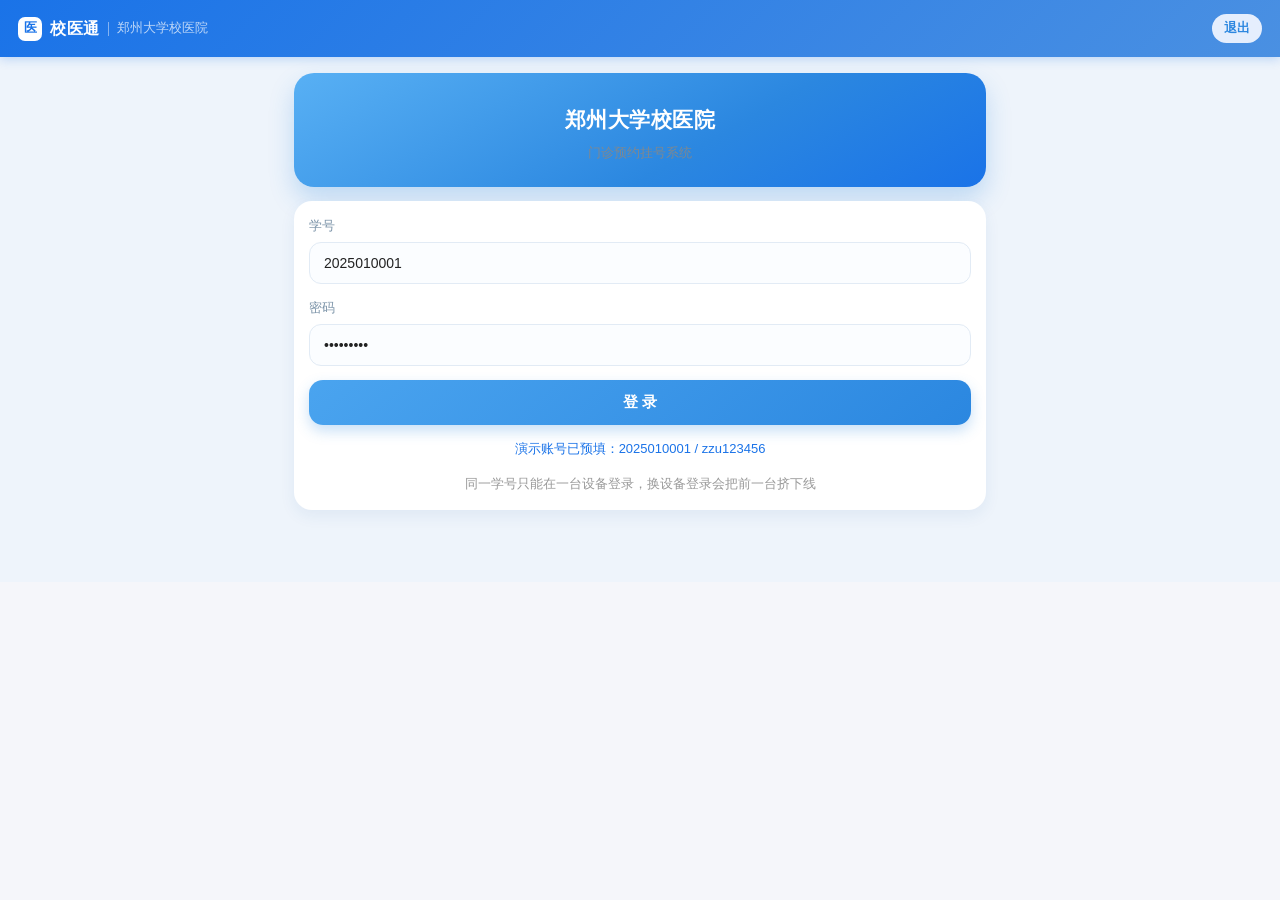
<file: web/index.html>
<!DOCTYPE html>
<html lang="zh-CN">
<head>
<meta charset="utf-8" />
<meta name="viewport" content="width=device-width, initial-scale=1, maximum-scale=1, user-scalable=no" />
<meta name="theme-color" content="#1a73e8" />
<title>校医通 · 郑州大学校医院门诊预约</title>
<link rel="stylesheet" href="style.css?v=35" />
</head>
<body>
<header class="topbar">
  <div class="brand">
    <span class="brand-logo">医</span>
    <span class="brand-name">校医通</span>
    <span class="brand-sep"></span>
    <span class="brand-sub">郑州大学校医院</span>
  </div>
  <div class="userbox" id="userbox" hidden>
    <span id="userName"></span>
    <button class="linkbtn" data-action="logout">退出</button>
  </div>
</header>

<main id="app"><div class="loading">加载中…</div></main>

<div class="toast" id="toast" hidden></div>

<script src="app.js?v=35"></script>
</body>
</html>
</file>
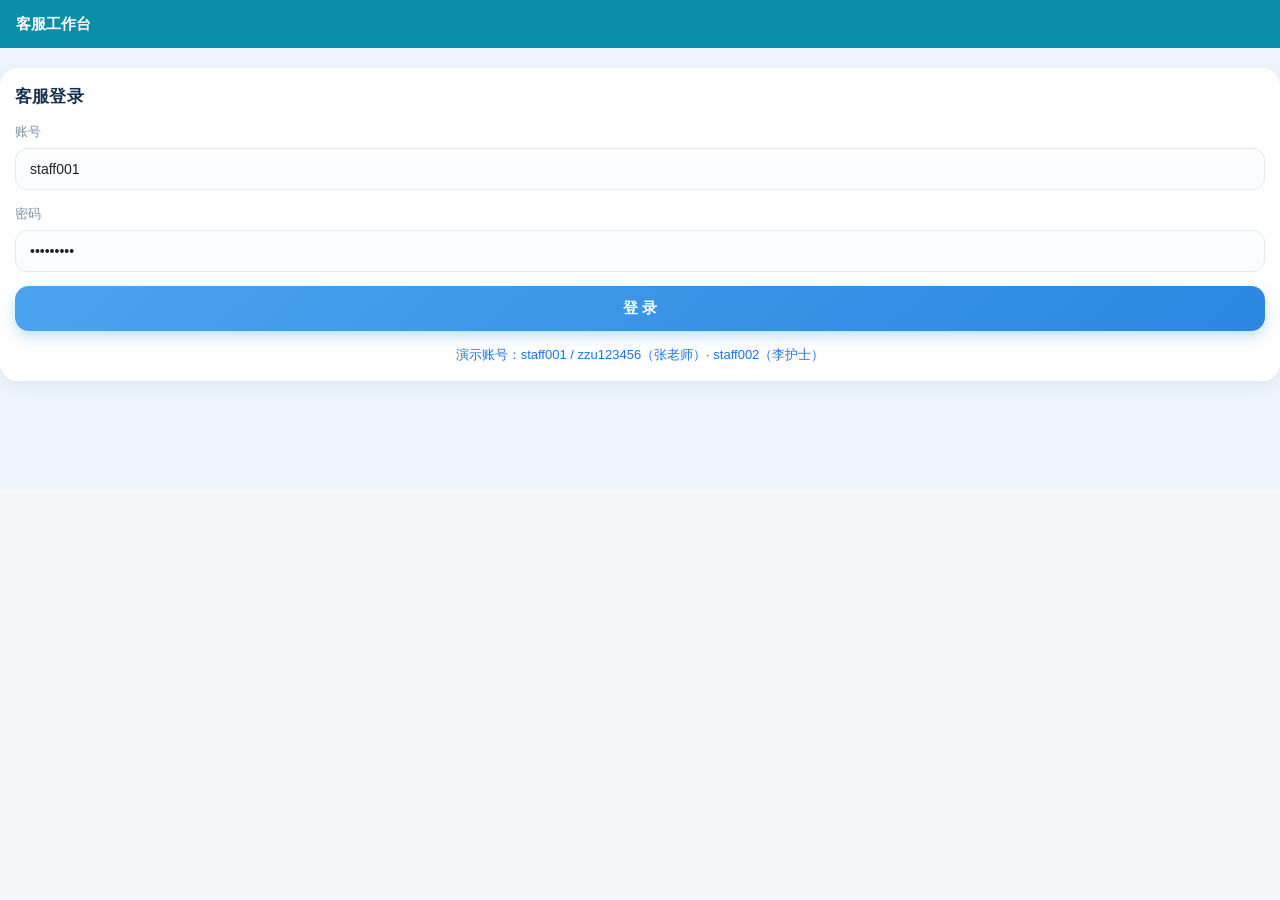
<file: web/staff.html>
<!DOCTYPE html>
<html lang="zh-CN">
<head>
  <meta charset="utf-8" />
  <meta name="viewport" content="width=device-width, initial-scale=1.0, maximum-scale=1.0, user-scalable=no" />
  <title>客服工作台 · 郑州大学校医院</title>
  <link rel="stylesheet" href="style.css?v=14" />
  <style>
    .staff-bar { background: #0b8ea8; color: #fff; padding: 12px 16px; display: flex; justify-content: space-between; align-items: center; }
    .staff-bar b { font-size: 15px; }
    .staff-bar button { background: rgba(255,255,255,.22); color: #fff; border: 0; padding: 5px 12px; border-radius: 10px; font-size: 12px; }
    .thread-item { background: #fff; border-radius: 12px; padding: 12px; margin-bottom: 8px; box-shadow: 0 2px 8px rgba(0,0,0,.05); }
    .thread-item .row { display: flex; justify-content: space-between; align-items: center; }
    .unread { background: #d93025; color: #fff; border-radius: 10px; font-size: 11px; padding: 1px 7px; }
    .msg { margin-bottom: 10px; }
    .msg .who { font-size: 11px; color: #999; margin-bottom: 3px; }
    .msg .body { background: #f5f7fa; border-radius: 10px; padding: 9px 12px; font-size: 14px; line-height: 1.6; white-space: pre-wrap; }
    .msg.me .body { background: #e7f2ff; }
    .msg.staff .body { background: #e6f7ee; }
    .badge { font-size: 10px; padding: 1px 6px; border-radius: 8px; margin-left: 6px; }
    .badge.ai { background: #eef3fd; color: #1a73e8; }
    .badge.staff { background: #e6f7ee; color: #12a05c; }
    .badge.user { background: #fff1e6; color: #e8710a; }
  </style>
</head>
<body>
  <div class="staff-bar">
    <b>客服工作台</b>
    <span id="staffWho" style="display:none;"></span>
    <button id="logoutBtn" style="display:none;">退出</button>
  </div>
  <div id="app" class="wrap"></div>
  <div id="toast" class="toast" hidden></div>
  <script src="staff.js?v=14"></script>
</body>
</html>
</file>
<file: web/style.css>
:root {
  --blue: #1a73e8;
  --blue-dark: #1557b0;
  --bg: #f5f6fa;
  --card: #ffffff;
  --text: #222;
  --muted: #888;
  --danger: #d93025;
  --green: #12a05c;
  --orange: #e8710a;
  --purple: #8e44ad;
  --radius: 14px;
}

* { box-sizing: border-box; -webkit-tap-highlight-color: transparent; }

html, body {
  margin: 0;
  padding: 0;
  background: var(--bg);
  color: var(--text);
  font-family: -apple-system, BlinkMacSystemFont, "PingFang SC", "Microsoft YaHei", "Helvetica Neue", Arial, sans-serif;
  font-size: 15px;
  line-height: 1.6;
}

.topbar {
  overflow: hidden;
  position: sticky;
  top: 0;
  z-index: 20;
  display: flex;
  align-items: center;
  justify-content: space-between;
  gap: 12px;
  padding: 14px 18px;
  background: linear-gradient(135deg, var(--blue), #4a90e2);
  color: #fff;
  box-shadow: 0 2px 10px rgba(26, 115, 232, 0.25);
}

.brand {
  display: flex;
  align-items: center;
  gap: 8px;
  min-width: 0;
  flex: 1 1 auto;
  overflow: hidden;
}
.userbox {
  flex: 0 0 auto;
  display: flex;
  align-items: center;
  gap: 8px;
  min-width: 0;
  white-space: nowrap;
}
.brand-logo {
  flex: 0 0 auto;
  width: 24px;
  height: 24px;
  border-radius: 7px;
  background: #fff;
  color: #1a73e8;
  font-size: 13px;
  font-weight: 700;
  display: flex;
  align-items: center;
  justify-content: center;
}
.brand-name {
  font-size: 16px;
  font-weight: 700;
  letter-spacing: 0.5px;
}
.brand-sep {
  width: 1px;
  height: 14px;
  background: rgba(255, 255, 255, 0.45);
}
.brand-sub {
  font-size: 13px;
  opacity: 0.7;
  white-space: nowrap;
  overflow: hidden;
  text-overflow: ellipsis;
}
.pill {
  background: rgba(255, 255, 255, 0.18);
  border: 0;
  color: #fff;
  border-radius: 14px;
  padding: 6px 12px;
  font-size: 13px;
  white-space: nowrap;
}

.userbox { display: flex; align-items: center; gap: 10px; font-size: 13px; opacity: 0.95; }

.linkbtn {
  background: rgba(255, 255, 255, 0.18);
  border: none;
  color: #fff;
  font-size: 13px;
  padding: 5px 12px;
  border-radius: 999px;
  cursor: pointer;
}
.linkbtn:active { background: rgba(255, 255, 255, 0.32); }

main { max-width: 720px; margin: 0 auto; padding: 16px 14px 60px; }

.loading, .empty { text-align: center; color: var(--muted); padding: 48px 0; font-size: 14px; }

.card {
  background: var(--card);
  border-radius: var(--radius);
  padding: 16px;
  margin-bottom: 12px;
  box-shadow: 0 2px 10px rgba(0, 0, 0, 0.04);
}

.card.tap { cursor: pointer; transition: transform 0.08s ease, box-shadow 0.15s ease; }
.card.tap:active { transform: scale(0.99); box-shadow: 0 1px 4px rgba(0, 0, 0, 0.06); }

.row { display: flex; align-items: center; justify-content: space-between; gap: 10px; }
.row.tight { gap: 6px; }

.title { font-size: 16px; font-weight: 600; }
.sub { color: var(--muted); font-size: 13px; margin-top: 4px; }

.avatar {
  width: 44px; height: 44px; flex: 0 0 44px;
  border-radius: 12px;
  display: flex; align-items: center; justify-content: center;
  color: #fff; font-size: 18px; font-weight: 600;
}

.dept { display: flex; align-items: center; gap: 14px; }
.dept-body { flex: 1; min-width: 0; }

.arrow { color: #c8ccd4; font-size: 20px; line-height: 1; }

.tag {
  display: inline-block;
  background: #e8f0fe; color: var(--blue);
  font-size: 12px; padding: 2px 9px; border-radius: 8px;
  white-space: nowrap;
}
.tag.gray { background: #eef0f3; color: #999; }
.tag.red { background: #fdecea; color: var(--danger); }
.tag.green { background: #e6f6ee; color: var(--green); }

.notice {
  background: #fff8e6; color: #8a6d1f;
  border-radius: var(--radius);
  padding: 12px 14px; margin-bottom: 12px;
  font-size: 13px; line-height: 1.7;
}

.field { margin-bottom: 14px; }
.field label { display: block; font-size: 13px; color: #666; margin-bottom: 6px; }

input[type="text"], input[type="password"], input[type="number"], textarea {
  width: 100%;
  border: 1px solid #e6e8ec;
  background: #f7f8fa;
  border-radius: 10px;
  padding: 12px 14px;
  font-size: 15px;
  color: var(--text);
  outline: none;
  transition: border-color 0.15s ease, background 0.15s ease;
  font-family: inherit;
}
input:focus, textarea:focus { border-color: var(--blue); background: #fff; }
textarea { min-height: 110px; resize: vertical; line-height: 1.7; }

.btn {
  display: block;
  width: 100%;
  border: none;
  border-radius: 10px;
  background: var(--blue);
  color: #fff;
  font-size: 16px;
  padding: 13px;
  margin-top: 8px;
  cursor: pointer;
  transition: background 0.15s ease;
}
.btn:active { background: var(--blue-dark); }
.btn.ghost { background: #fff; color: var(--blue); border: 1px solid #c9dcf7; }
.btn.disabled, .btn[disabled] { background: #a9c3e6; cursor: not-allowed; }
.btn.danger { background: #fff; color: var(--danger); border: 1px solid #f3d6d4; }

.err { color: var(--danger); font-size: 13px; margin-top: 10px; }
.hint { color: var(--blue); font-size: 13px; text-align: center; margin-top: 14px; cursor: pointer; }

.hero { text-align: center; padding: 18px 0 10px; }
.hero h1 { font-size: 20px; margin: 6px 0 4px; }
.hero p { color: var(--muted); font-size: 13px; margin: 0; }

.slot { border-top: 1px solid #f0f1f4; padding: 12px 0; cursor: pointer; }
.slot:first-of-type { border-top: none; }
.slot.full { opacity: 0.5; cursor: not-allowed; }

.bar { height: 5px; background: #eef0f3; border-radius: 3px; margin-top: 8px; overflow: hidden; }
.bar > i { display: block; height: 100%; background: var(--blue); border-radius: 3px; }
.bar > i.low { background: var(--orange); }

.date-title { font-size: 14px; font-weight: 600; color: var(--blue); margin-bottom: 4px; }

.detail-list { margin-top: 10px; }
.detail-list .sub { margin-top: 2px; }

.result-dept { font-size: 30px; font-weight: 700; color: var(--blue); margin: 10px 0 2px; }
.advice {
  background: #f7f9fc;
  border-left: 4px solid var(--blue);
  border-radius: 8px;
  padding: 10px 12px; margin-top: 12px;
  font-size: 13px; color: #444;
}

.chips { display: flex; flex-wrap: wrap; gap: 8px; margin-top: 12px; }
.chip {
  background: #eef3fd; color: var(--blue);
  font-size: 13px; padding: 6px 12px; border-radius: 999px;
  cursor: pointer;
}

.disclaimer { color: #9aa0a6; font-size: 12px; line-height: 1.7; margin-top: 16px; padding: 0 4px; }

.footer-actions { margin-top: 18px; }

.toast {
  position: fixed;
  left: 50%; bottom: 40px;
  transform: translateX(-50%);
  background: rgba(0, 0, 0, 0.82);
  color: #fff; font-size: 14px;
  padding: 10px 18px; border-radius: 999px;
  z-index: 50; max-width: 80vw;
  text-align: center;
}

@media (max-width: 380px) {
  body { font-size: 14px; }
  .brand { font-size: 15px; }
  main { padding: 12px 10px 50px; }
}

/* ---------- AI 聊天 ---------- */
.chat {
  background: #fff;
  border-radius: var(--radius);
  padding: 14px;
  min-height: 320px;
  max-height: 62vh;
  overflow-y: auto;
  box-shadow: 0 2px 10px rgba(0, 0, 0, 0.04);
}
.bubble {
  max-width: 82%;
  padding: 10px 14px;
  border-radius: 14px;
  background: #f1f3f6;
  margin-bottom: 10px;
  font-size: 14px;
  line-height: 1.7;
  word-break: break-word;
}
.bubble.me {
  margin-left: auto;
  background: var(--blue);
  color: #fff;
}
.bubble .btn { margin-top: 10px; font-size: 14px; padding: 9px; }
.chat-bar { display: flex; gap: 8px; margin-top: 12px; align-items: center; }
.chat-bar input { flex: 1; }

.chip.on {
  background: var(--blue);
  color: #fff;
}

/* ---------- 评价星星 ---------- */
.stars { display: flex; gap: 6px; }
.star {
  font-size: 26px;
  line-height: 1;
  color: #e0e3e8;
  cursor: pointer;
  transition: transform 0.1s ease;
}
.star.on { color: #f5b301; }
.star:active { transform: scale(1.15); }

/* ---------- 回答来源 ---------- */
.sources {
  margin-top: 8px;
  padding-top: 8px;
  border-top: 1px dashed #e0e3e8;
}
.source {
  font-size: 11px;
  color: #666;
  line-height: 1.7;
  display: flex;
  align-items: center;
  gap: 6px;
}

/* ---------- 首页九宫格 ---------- */
.home-hero {
  background: linear-gradient(135deg, #1a73e8, #0b8ea8);
  color: #fff;
  border-radius: 16px;
  padding: 18px 16px;
  margin-bottom: 12px;
}
.home-title { font-size: 22px; font-weight: 700; letter-spacing: 0.5px; }
.home-sub { font-size: 13px; opacity: 0.9; margin-top: 5px; }
.home-links { display: flex; gap: 10px; margin-top: 12px; flex-wrap: wrap; }
.home-link {
  font-size: 12px;
  background: rgba(255, 255, 255, 0.22);
  padding: 5px 10px;
  border-radius: 12px;
  cursor: pointer;
}
.notice-bar {
  background: #fff8e6;
  color: #8a6d00;
  font-size: 12px;
  padding: 9px 12px;
  border-radius: 10px;
  margin-bottom: 12px;
  line-height: 1.5;
}
.mod-grid {
  display: grid;
  grid-template-columns: repeat(3, 1fr);
  gap: 10px;
}
.tile {
  display: flex;
  align-items: center;
  gap: 10px;
  background: #fff;
  border-radius: 14px;
  padding: 13px 12px;
  text-align: left;
  box-shadow: 0 2px 8px rgba(0, 0, 0, 0.05);
}
.tile-icon {
  flex: 0 0 auto;
  width: 38px;
  height: 38px;
  line-height: 38px;
  border-radius: 11px;
  text-align: center;
  color: #fff;
  font-size: 16px;
  font-weight: 700;
}
.tile-body { min-width: 0; }
.tile-head { display: flex; align-items: center; gap: 6px; }
.tile-badge {
  font-size: 11px;
  color: #f4703a;
  background: #fff1ea;
  border-radius: 6px;
  padding: 1px 5px;
  white-space: nowrap;
}
.tile-title { font-size: 16px; font-weight: 700; color: #1a1f28; }
.tile-desc { font-size: 13px; color: #8a93a3; margin-top: 4px; line-height: 1.5; }
@media (max-width: 360px) {
  .tile-title { font-size: 12px; }
  .tile-desc { font-size: 9px; }
}

/* ---------- 客服消息角色标识 ---------- */
.bubble .who { font-size: 11px; color: #999; margin-bottom: 4px; }
.badge-ai {
  background: #eef3fd; color: #1a73e8; font-size: 10px;
  padding: 1px 6px; border-radius: 8px; margin-left: 4px;
}
.badge-staff {
  background: #e6f7ee; color: #12a05c; font-size: 10px;
  padding: 1px 6px; border-radius: 8px; margin-left: 4px;
}

/* ---------- 院内导航 ---------- */
.navmap { width: 100%; height: auto; display: block; }
.nav-select {
  width: 100%;
  padding: 10px 12px;
  border: 1px solid #dfe3ea;
  border-radius: 10px;
  font-size: 14px;
  background: #fff;
  color: #222;
}
.nav-step {
  display: flex;
  align-items: flex-start;
  font-size: 13px;
  color: #333;
  line-height: 1.6;
  margin-bottom: 8px;
}
.nav-num {
  flex: 0 0 20px;
  height: 20px;
  line-height: 20px;
  text-align: center;
  background: #1a73e8;
  color: #fff;
  border-radius: 50%;
  font-size: 11px;
  margin-right: 8px;
  margin-top: 2px;
}
.nav-legend {
  display: flex;
  flex-wrap: wrap;
  gap: 10px;
  font-size: 11px;
  color: #888;
  margin-top: 8px;
}
.nav-legend i {
  display: inline-block;
  width: 10px;
  height: 10px;
  border-radius: 3px;
  margin-right: 4px;
  vertical-align: middle;
}

/* ---------- 导航楼层页签 ---------- */
.nav-tabs {
  display: flex;
  gap: 8px;
  margin-bottom: 10px;
}
.nav-tab {
  flex: 1;
  text-align: center;
  padding: 8px 0;
  background: #fff;
  border-radius: 10px;
  font-size: 13px;
  color: #666;
  box-shadow: 0 2px 8px rgba(0, 0, 0, 0.05);
}
.nav-tab.on {
  background: #1a73e8;
  color: #fff;
  font-weight: 600;
}

/* ---------- 首屏对话入口（设计稿③） ---------- */
.home-ask {
  display: flex;
  align-items: center;
  gap: 10px;
  background: #fff;
  border-radius: 14px;
  padding: 9px 9px 9px 13px;
  margin-top: 14px;
}
.ask-ico {
  flex: 0 0 auto;
  width: 24px;
  height: 24px;
  border-radius: 7px;
  background: #eaf1fe;
  color: #1a73e8;
  font-size: 12px;
  font-weight: 700;
  display: flex;
  align-items: center;
  justify-content: center;
}
.ask-ph {
  flex: 1;
  min-width: 0;
  color: #8a93a3;
  font-size: 14px;
  white-space: nowrap;
  overflow: hidden;
  text-overflow: ellipsis;
}
.ask-btn {
  flex: 0 0 auto;
  background: #f4703a;
  color: #fff;
  border-radius: 12px;
  padding: 9px 15px;
  font-size: 14px;
  font-weight: 600;
}

/* ---------- 页脚（设计稿⑤） ---------- */
.foot {
  text-align: center;
  color: #9aa3b2;
  font-size: 12px;
  line-height: 1.6;
  margin: 18px 0 8px;
}

@media (max-width: 380px) {
  .brand-sub { display: none; }
  .brand-sep { display: none; }
  .tile-title { font-size: 15px; }
  .tile-desc { font-size: 12px; }
}

/* ================= 首页改版（按设计稿） ================= */
body { background: #eef4fb; }
.wrap { padding-bottom: 96px; }

.home-hero {
  position: relative;
  height: 196px;
  margin: -14px -18px 0;
  border-radius: 0 0 26px 26px;
  overflow: hidden;
  background: linear-gradient(160deg, #cfe6fb 0%, #eaf4fe 55%, #f7fbff 100%);
}
.hero-photo {
  position: absolute; inset: 0;
  background: url('img/hospital.jpg') center 34% / cover no-repeat;
  overflow: hidden;
}
/* 底部白色渐变带，保证标语清晰 */
.hero-photo::before {
  content: "";
  position: absolute; inset: 0;
  background: linear-gradient(180deg,
    rgba(255, 255, 255, 0) 0%,
    rgba(255, 255, 255, 0.10) 44%,
    rgba(255, 255, 255, 0.86) 60%,
    #ffffff 72%,
    #ffffff 100%);
}
/* 实景照不留红十字 */
.hero-photo::after { content: none; }

.slogan {
  position: absolute; left: 18px; bottom: 40px;
  font-size: 23px; font-weight: 800; letter-spacing: 1.5px; color: #12304d;
  text-shadow: 0 2px 8px rgba(255, 255, 255, .95), 0 1px 0 rgba(255, 255, 255, .9);
}
.slogan-bar {
  position: absolute; left: 20px; bottom: 26px;
  width: 180px; height: 8px; border-radius: 6px;
  background: linear-gradient(90deg, #7fd3f7, #b7e6ff 60%, rgba(183,230,255,0));
  transform: skewX(-14deg);
}

.ai-card {
  position: relative;
  margin: -30px -2px 0;
  border-radius: 22px;
  padding: 17px 17px 15px;
  background: linear-gradient(150deg, #58b0f4 0%, #2b87e0 45%, #62baf7 100%);
  box-shadow: 0 14px 28px rgba(43, 135, 224, .28);
  overflow: hidden;
  color: #fff;
}
.ai-glow {
  position: absolute; right: -40px; top: -70px; width: 190px; height: 190px;
  background: radial-gradient(circle, rgba(255,255,255,.5), rgba(255,255,255,0) 65%);
}
.ai-title { position: relative; font-size: 24px; font-weight: 800; letter-spacing: 1px; }
.ai-sub { position: relative; font-size: 13px; color: #e8f5ff; margin-top: 5px; }
.ai-robot { position: absolute; right: 10px; top: 24px; width: 96px; }
.ai-robot svg { width: 100%; height: auto; }
.ai-input {
  position: relative; z-index: 2;
  margin-top: 40px; height: 46px; border-radius: 14px; background: #fff;
  display: flex; align-items: center; padding: 0 6px 0 12px;
  box-shadow: 0 4px 12px rgba(11, 60, 112, .16);
}
.ai-spark { color: #7cc4f5; font-size: 14px; margin-right: 7px; }
.ai-ph { flex: 1; min-width: 0; font-size: 13.5px; color: #9aa8b8; white-space: nowrap; overflow: hidden; text-overflow: ellipsis; }
.ai-go {
  flex: 0 0 auto; width: 34px; height: 34px; border-radius: 50%;
  background: linear-gradient(140deg, #6cc6f8, #2b87e0);
  color: #fff; font-size: 17px; display: flex; align-items: center; justify-content: center;
}

.route-card {
  margin: 12px 0 0; height: 52px; border-radius: 16px; background: #fff;
  box-shadow: 0 4px 12px rgba(30, 90, 150, .08);
  display: flex; align-items: center; padding: 0 14px; gap: 9px;
}
.route-pin {
  width: 30px; height: 30px; border-radius: 10px;
  background: linear-gradient(140deg, #e8f4ff, #cfe8fd);
  display: flex; align-items: center; justify-content: center;
}
.route-name { font-size: 15px; font-weight: 700; color: #16324f; }
.route-div { width: 1px; height: 15px; background: #dce7f2; }
.route-sub { flex: 1; min-width: 0; font-size: 13px; color: #6c8aa6; }
.route-chev { color: #b6c8d8; font-size: 18px; }

.notice-bar {
  margin: 12px 0 0; min-height: 44px; border-radius: 16px; background: #fff;
  box-shadow: 0 4px 12px rgba(30, 90, 150, .06);
  display: flex; align-items: center; padding: 9px 14px; gap: 7px;
  font-size: 12.5px; color: #33506d;
}
.notice-ico { font-size: 14px; }
.notice-text { flex: 1; min-width: 0; line-height: 1.45; font-size: 12px; }
.notice-more { color: #2b87e0; font-weight: 600; font-size: 12px; white-space: nowrap; }

.mod-grid { margin-top: 14px; display: grid; grid-template-columns: repeat(3, 1fr); gap: 10px; }
.tile {
  position: relative;
  display: flex; flex-direction: column; align-items: center;
  background: #fff; border-radius: 18px; padding: 13px 8px 11px;
  box-shadow: 0 6px 16px rgba(30, 90, 150, .07);
  min-height: 138px;
}
.tile-icon {
  width: 50px; height: 50px; border-radius: 50%;
  background: linear-gradient(150deg, #eaf5ff, #d3ebff);
  display: flex; align-items: center; justify-content: center;
  margin-bottom: 8px;
}
.tile-head { display: flex; align-items: center; justify-content: center; gap: 4px; flex-wrap: wrap; }
.tile-title { min-width: 0; font-size: 15.5px; font-weight: 800; color: #16324f; letter-spacing: .2px; }
.tile-badge {
  font-size: 9.5px; font-weight: 700; color: #f4703a;
  background: #fff1ea; border-radius: 6px; padding: 1px 4px;
}
.tile-desc { font-size: 11px; color: #7b93a8; margin-top: 5px; line-height: 1.5; text-align: center; min-width: 0; }
.tile-go { position: absolute; right: 12px; bottom: 8px; color: #c3d3e0; font-size: 13px; }

.ask-bar {
  margin: 16px 0 0; height: 54px; border-radius: 27px; background: #fff;
  box-shadow: 0 8px 20px rgba(30, 90, 150, .12);
  display: flex; align-items: center; padding: 0 8px 0 6px; gap: 10px;
}
.ask-avatar {
  width: 42px; height: 42px; border-radius: 50%;
  background: linear-gradient(150deg, #eaf5ff, #cfe8fd);
  display: flex; align-items: center; justify-content: center;
}
.ask-ph { flex: 1; font-size: 13.5px; color: #8ea3b6; }
.ask-go {
  width: 38px; height: 38px; border-radius: 50%;
  background: linear-gradient(140deg, #6cc6f8, #2b87e0); color: #fff;
  display: flex; align-items: center; justify-content: center; font-size: 17px;
}

/* ================= 底部三 tab ================= */
.tabbar {
  position: fixed; left: 0; right: 0; bottom: 0; z-index: 30; width: 100%;
  display: flex; align-items: center; justify-content: space-around;
  height: 66px; padding-bottom: env(safe-area-inset-bottom);
  background: rgba(255, 255, 255, .97);
  box-shadow: 0 -6px 20px rgba(30, 90, 150, .1);
  border-radius: 20px 20px 0 0;
  max-width: 720px; margin: 0 auto;
}
.tab {
  flex: 1; background: none; border: 0; padding: 6px 0;
  display: flex; flex-direction: column; align-items: center; gap: 3px;
  font-size: 11.5px; color: #9cb3c6;
}
.tab svg { width: 23px; height: 23px; }
.tab.on { color: #1a73e8; font-weight: 700; }

/* ================= 个人中心 ================= */
.me-hero {
  position: relative; margin: -14px -18px 0; height: 156px;
  border-radius: 0 0 26px 26px; overflow: hidden;
  background: linear-gradient(160deg, #d6e9fb, #f0f7fe);
}
.me-photo {
  position: absolute; inset: 0;
  background: url('img/hospital.jpg') center 32% / cover no-repeat;
  overflow: hidden;
}
/* 左侧渐白，保证头像与姓名可读；右侧保留照片 */
.me-photo::before {
  content: "";
  position: absolute; inset: 0;
  background: linear-gradient(100deg,
    rgba(255, 255, 255, 0.96) 0%,
    rgba(255, 255, 255, 0.88) 38%,
    rgba(255, 255, 255, 0.52) 66%,
    rgba(255, 255, 255, 0.18) 100%);
}
.me-photo::after { content: none; }

.me-row { position: relative; display: flex; align-items: center; gap: 12px; padding: 34px 18px 0; }
.me-avatar {
  width: 62px; height: 62px; border-radius: 50%;
  background: linear-gradient(150deg, #cfe8fd, #a9d5f7);
  color: #14568f; font-size: 24px; font-weight: 800;
  display: flex; align-items: center; justify-content: center;
  border: 3px solid #fff; box-shadow: 0 6px 14px rgba(30, 90, 150, .16);
}
.me-name { font-size: 19px; font-weight: 800; color: #16324f; display: flex; align-items: center; gap: 7px; }
.me-tag {
  font-size: 10.5px; font-weight: 700; color: #2b87e0;
  background: #e8f3ff; border-radius: 8px; padding: 2px 7px;
}
.me-sub { font-size: 12.5px; color: #6c8aa6; margin-top: 5px; }
.me-chev { color: #b6c8d8; font-size: 18px; margin-left: auto; }

.me-stats {
  margin-top: 12px; background: #fff; border-radius: 18px; padding: 14px 6px;
  display: grid; grid-template-columns: repeat(4, 1fr);
  box-shadow: 0 6px 16px rgba(30, 90, 150, .07);
}
.me-stat { display: flex; flex-direction: column; align-items: center; gap: 3px; padding: 0 2px; }
.me-ico { height: 24px; display: flex; align-items: center; }
.me-num { font-size: 19px; font-weight: 800; color: #16324f; }
.me-label { font-size: 11px; color: #7b93a8; }

.me-guard {
  margin-top: 12px; border-radius: 18px; padding: 14px 15px;
  background: linear-gradient(140deg, #eef6ff, #e3efff);
  display: flex; align-items: center; gap: 10px;
  box-shadow: 0 6px 16px rgba(30, 90, 150, .06);
}
.me-guard-title { font-size: 16px; font-weight: 800; color: #16324f; }
.me-guard-sub { font-size: 11.5px; color: #6c8aa6; margin-top: 4px; }
.me-guard-ico { margin-left: auto; font-size: 22px; opacity: .55; }

.me-menu {
  margin-top: 12px; background: #fff; border-radius: 18px;
  box-shadow: 0 6px 16px rgba(30, 90, 150, .07);
  overflow: hidden;
}
.me-item {
  display: flex; align-items: center; gap: 11px;
  padding: 14px 15px; border-bottom: 1px solid #f1f5f9;
  font-size: 15px; color: #16324f;
}
.me-item:last-child { border-bottom: 0; }
.me-item-ico { font-size: 17px; width: 22px; text-align: center; }
.me-item-text { flex: 1; }
.me-item-extra { font-size: 12px; color: #9cb3c6; }

.me-ai {
  margin-top: 12px; border-radius: 18px; padding: 14px;
  background: linear-gradient(140deg, #eaf5ff, #dcecfd);
  display: flex; align-items: center; gap: 10px;
}
.me-ai-robot { font-size: 30px; }
.me-ai-sub { font-size: 10.5px; color: #6c8aa6; }
.me-ai-title { font-size: 15.5px; font-weight: 800; color: #16324f; margin: 2px 0; }
.me-ai-btn {
  margin-left: auto; border: 0; border-radius: 16px; padding: 9px 13px;
  background: linear-gradient(140deg, #6cc6f8, #2b87e0); color: #fff;
  font-size: 12.5px; font-weight: 700; white-space: nowrap;
}

.me-logout {
  display: block; width: 100%; margin-top: 12px;
  padding: 14px; border: 0; border-radius: 16px; background: #fff;
  font-size: 15px; color: #e5533d; font-weight: 600;
  box-shadow: 0 6px 16px rgba(30, 90, 150, .07);
}

.kv { display: flex; justify-content: space-between; gap: 12px; padding: 11px 0; border-bottom: 1px dashed #eef2f7; font-size: 13.5px; }
.kv:last-child { border-bottom: 0; }
.kv-k { color: #7b93a8; flex: 0 0 auto; }
.kv-v { color: #16324f; text-align: right; }

/* 窄屏收敛顶栏 */
@media (max-width: 460px) {
  .brand-sub, .brand-sep { display: none; }
  .brand-name { font-size: 15.5px; }
  .pill { display: none; }
  #userName { display: none; }
  .topbar { gap: 8px; padding: 12px 14px; }
}
@media (max-width: 380px) {
  .pill { display: none; }
  .userbox { font-size: 12px; }
}

/* ============ 统一蓝色主题（次级页面） ============ */
:root {
  --ink: #16324f;
  --ink-2: #7b93a8;
  --line: #eef2f7;
  --soft: #eef4fb;
}

.card {
  background: #fff;
  border-radius: 18px;
  padding: 15px;
  margin-bottom: 12px;
  box-shadow: 0 6px 16px rgba(30, 90, 150, .07);
  border: 0;
}
.title { color: var(--ink); font-size: 15.5px; font-weight: 800; letter-spacing: .2px; }
.sub { color: var(--ink-2); font-size: 12.5px; margin-top: 4px; line-height: 1.55; }
.row { display: flex; align-items: center; justify-content: space-between; gap: 10px; }
.arrow { color: #c3d3e0; font-size: 18px; line-height: 1; }

.date-title {
  position: relative;
  font-size: 15px;
  font-weight: 800;
  color: var(--ink);
  padding-left: 11px;
  margin-bottom: 8px;
}
.date-title::before {
  content: "";
  position: absolute;
  left: 0; top: 50%; transform: translateY(-50%);
  width: 4px; height: 15px; border-radius: 3px;
  background: linear-gradient(180deg, #6cc6f8, #2b87e0);
}

.btn {
  display: block;
  width: 100%;
  border: 0;
  border-radius: 14px;
  background: linear-gradient(140deg, #4aa4ef, #2b87e0);
  color: #fff;
  font-size: 15px;
  font-weight: 700;
  padding: 13px;
  margin-top: 8px;
  cursor: pointer;
  box-shadow: 0 6px 14px rgba(43, 135, 224, .26);
}
.btn.ghost {
  background: #f2f7ff;
  color: #2b87e0;
  border: 1px solid #d4e6fb;
  box-shadow: none;
}
.btn.danger {
  background: #fff6f4;
  color: #e5533d;
  border: 1px solid #f7d9d2;
  box-shadow: none;
}
.linkbtn {
  border: 0;
  border-radius: 999px;
  font-size: 12.5px;
  font-weight: 600;
  padding: 6px 12px;
  cursor: pointer;
  background: #eef4ff;
  color: #2b87e0;
}

.tag {
  display: inline-block;
  background: #e8f3ff;
  color: #2b87e0;
  font-size: 11.5px;
  font-weight: 700;
  padding: 3px 9px;
  border-radius: 999px;
  white-space: nowrap;
}
.tag.green { background: #e8f7ef; color: #12a05c; }
.tag.gray { background: #f1f4f8; color: #8a99a8; }

.chips { display: flex; flex-wrap: wrap; gap: 8px; margin-top: 10px; }
.chip {
  background: #f2f7ff;
  color: #2b87e0;
  font-size: 12.5px;
  padding: 7px 13px;
  border-radius: 999px;
  cursor: pointer;
  border: 1px solid #e3eefc;
}
.chip.on { background: linear-gradient(140deg, #4aa4ef, #2b87e0); color: #fff; border-color: transparent; }

.avatar {
  width: 46px; height: 46px; flex: 0 0 46px;
  border-radius: 50%;
  display: flex; align-items: center; justify-content: center;
  color: #fff; font-size: 17px; font-weight: 800;
  background: linear-gradient(150deg, #6cc6f8, #2b87e0);
  box-shadow: 0 4px 10px rgba(43, 135, 224, .22);
}

.chat {
  background: #fff;
  border-radius: 20px;
  padding: 14px;
  min-height: 300px;
  max-height: 60vh;
  overflow-y: auto;
  box-shadow: 0 6px 16px rgba(30, 90, 150, .07);
}
.bubble {
  max-width: 82%;
  padding: 10px 14px;
  border-radius: 16px 16px 16px 4px;
  background: #eef4fb;
  color: var(--ink);
  margin-bottom: 10px;
  font-size: 13.5px;
  line-height: 1.7;
  word-break: break-word;
}
.bubble.me {
  margin-left: auto;
  border-radius: 16px 16px 4px 16px;
  background: linear-gradient(140deg, #58b0f4, #2b87e0);
  color: #fff;
}
.bubble .who { font-size: 11px; color: #9db0c2; margin-bottom: 4px; }
.bubble.me .who { color: rgba(255, 255, 255, .85); }

.msg-row { display: flex; align-items: flex-start; gap: 8px; margin-bottom: 12px; }
.msg-row.me { flex-direction: row-reverse; }
.msg-row .bubble { margin-bottom: 0; }

.q-avatar, .ai-avatar {
  flex: 0 0 34px;
  width: 34px; height: 34px;
  border-radius: 50%;
  overflow: hidden;
  background: #eaf4ff;
  box-shadow: 0 3px 8px rgba(30, 90, 150, .14);
}
.q-avatar svg, .ai-avatar svg { width: 100%; height: 100%; display: block; }

.chat-bar { display: flex; gap: 8px; margin-top: 10px; }
.chat-bar input {
  flex: 1;
  min-width: 0;
  border: 1px solid #e2ebf5;
  background: #fbfdff;
  border-radius: 999px;
  padding: 12px 16px;
  font-size: 14px;
}
.chat-bar input:focus { outline: none; border-color: #a9cdf5; background: #fff; }

.empty { text-align: center; color: #9db0c2; font-size: 13px; padding: 26px 0; }
.loading { text-align: center; color: #9db0c2; font-size: 13px; padding: 40px 0; }
.disclaimer { color: #9db0c2; font-size: 12px; line-height: 1.7; margin-top: 14px; padding: 0 4px; }

.field label { color: var(--ink-2); font-size: 12.5px; }
.field input, .field select {
  border: 1px solid #e2ebf5;
  background: #fbfdff;
  border-radius: 12px;
  padding: 12px 14px;
  font-size: 14px;
}
.field input:focus, .field select:focus { outline: none; border-color: #a9cdf5; background: #fff; }

.hero {
  background: linear-gradient(150deg, #58b0f4, #2b87e0 60%, #1a73e8);
  border-radius: 20px;
  padding: 24px 20px;
  color: #fff;
  margin-bottom: 14px;
  box-shadow: 0 12px 24px rgba(43, 135, 224, .25);
}
.hero h1 { font-size: 21px; font-weight: 800; letter-spacing: .5px; }
.hero p { font-size: 13px; opacity: .9; margin-top: 6px; }

.dept-body { flex: 1; min-width: 0; }
.linkbtn[data-action="nav-dept"] { font-size: 11px; padding: 3px 9px; }

.topbar-avatar {
  display: inline-flex; width: 28px; height: 28px; border-radius: 50%;
  overflow: hidden; margin-right: 6px; vertical-align: middle;
  box-shadow: 0 2px 6px rgba(11, 60, 112, .25);
}
.topbar-avatar svg { width: 100%; height: 100%; display: block; }
.topbar-name { vertical-align: middle; font-size: 13px; }
.userbox { display: inline-flex; align-items: center; }

.avatar-picker { display: flex; align-items: center; gap: 14px; margin-bottom: 8px; }
.avatar-preview {
  width: 64px; height: 64px; border-radius: 50%; overflow: hidden;
  box-shadow: 0 6px 14px rgba(30, 90, 150, .18); flex: 0 0 64px;
}
.avatar-preview svg { width: 100%; height: 100%; display: block; }

.me-avatar {
  overflow: hidden;
  background: transparent;
  border: 3px solid #fff;
  box-shadow: 0 8px 18px rgba(30, 90, 150, .18);
}
.me-avatar svg { width: 100%; height: 100%; display: block; border-radius: 50%; }
.q-avatar svg, .ai-avatar svg { border-radius: 50%; }

/* ---------- 图片头像 ---------- */
.av-img {
  display: block;
  border-radius: 50%;
  object-fit: cover;
  background: #eaf4ff;
}
.q-avatar .av-img, .ai-avatar .av-img, .topbar-avatar .av-img,
.me-avatar .av-img, .avatar-preview .av-img { width: 100%; height: 100%; }

.avatar-picker { display: flex; align-items: center; gap: 14px; margin-bottom: 12px; }
.avatar-preview {
  width: 64px; height: 64px; border-radius: 50%; overflow: hidden;
  flex: 0 0 64px; box-shadow: 0 6px 14px rgba(30, 90, 150, .2);
}
.av-grid {
  display: grid;
  grid-template-columns: repeat(6, 1fr);
  gap: 8px;
}
.av-opt {
  padding: 0; border: 2px solid transparent; border-radius: 50%;
  background: #eaf4ff; overflow: hidden; cursor: pointer;
  aspect-ratio: 1 / 1;
}
.av-opt img { width: 100%; height: 100%; display: block; object-fit: cover; }
.av-opt.on { border-color: #2b87e0; box-shadow: 0 4px 10px rgba(43, 135, 224, .28); }
.av-foot { display: flex; align-items: center; justify-content: space-between; margin-top: 10px; gap: 8px; }
.av-foot .sub { font-size: 11.5px; }

/* ============ 科室介绍（列表） ============ */
.page-head { display: flex; align-items: center; justify-content: space-between; margin-bottom: 12px; }
.page-head-t { font-size: 20px; font-weight: 800; color: var(--ink); letter-spacing: .5px; }

.dept-list { display: flex; flex-direction: column; gap: 10px; }
.dept-row {
  display: flex; align-items: center; gap: 12px;
  background: #fff; border-radius: 18px; padding: 13px 14px;
  box-shadow: 0 6px 16px rgba(30, 90, 150, .07);
}
.dept-ico {
  width: 48px; height: 48px; flex: 0 0 48px; border-radius: 14px;
  background: linear-gradient(150deg, #eaf5ff, #d5ebff);
  display: flex; align-items: center; justify-content: center;
}
.dept-main { flex: 1; min-width: 0; }
.dept-head { display: flex; align-items: center; gap: 7px; }
.dept-name { font-size: 16px; font-weight: 800; color: var(--ink); }
.dept-meta { font-size: 12px; color: var(--ink-2); margin-top: 5px; display: flex; align-items: center; gap: 10px; flex-wrap: wrap; }
.dept-go { color: #2b87e0; font-weight: 600; }

.tip-bar {
  margin-top: 14px; background: #fff8e6; color: #8a6d00;
  border-radius: 14px; padding: 11px 13px; font-size: 12px; line-height: 1.6;
}

/* ============ 预约挂号 ============ */
.appoint-hero {
  margin: -14px -18px 12px; padding: 26px 18px 30px;
  background: linear-gradient(150deg, #cfe6fb, #eef7ff 70%, #f7fbff);
  border-radius: 0 0 26px 26px;
}
.appoint-hero-t { font-size: 28px; font-weight: 800; color: #14324f; letter-spacing: 1px; }
.appoint-hero-s { font-size: 14px; color: #4b7ba6; margin-top: 6px; }

.date-row { display: flex; align-items: center; gap: 8px; }
.date-chip {
  flex: 1; min-width: 0; text-align: center;
  border: 1px solid #e6eef8; border-radius: 14px; padding: 8px 4px;
  background: #fbfdff;
}
.date-chip.on { border-color: #2b87e0; background: #eef6ff; }
.dc-week { font-size: 11.5px; color: #7b93a8; }
.date-chip.on .dc-week { color: #2b87e0; }
.dc-day { font-size: 13.5px; font-weight: 800; color: #16324f; margin-top: 2px; }
.dc-tag { font-size: 10.5px; color: #9db0c2; margin-top: 3px; }
.date-chip.on .dc-tag { color: #2b87e0; }
.date-more { flex: 0 0 auto; font-size: 12px; color: #2b87e0; font-weight: 600; white-space: nowrap; }

.head-link { float: right; font-size: 12px; color: #2b87e0; font-weight: 600; }

.dept-grid { display: grid; grid-template-columns: repeat(4, 1fr); gap: 8px; }
.dept-cell {
  display: flex; flex-direction: column; align-items: center; gap: 6px;
  border: 1px solid #e9f0f9; border-radius: 14px; padding: 11px 4px;
  background: #fbfdff;
}
.dept-cell.on { border-color: #2b87e0; background: #eef6ff; }
.dept-cell-ico { display: flex; }
.dept-cell-name { font-size: 12px; color: #33506d; font-weight: 600; }
.dept-cell.on .dept-cell-name { color: #1a73e8; }

.doc-row {
  display: flex; align-items: center; gap: 11px;
  padding: 12px 0; border-bottom: 1px solid #f2f6fb;
}
.doc-row:last-child { border-bottom: 0; }
.doc-row.off { opacity: .55; }
.doc-av { flex: 0 0 52px; width: 52px; height: 52px; border-radius: 50%; overflow: hidden; }
.doc-av img { width: 100%; height: 100%; display: block; object-fit: cover; }
.doc-main { flex: 1; min-width: 0; }
.doc-head { display: flex; align-items: center; gap: 6px; flex-wrap: wrap; }
.doc-name { font-size: 15.5px; font-weight: 800; color: var(--ink); }
.doc-sub { font-size: 12px; color: var(--ink-2); margin-top: 3px; }
.doc-spec { font-size: 12px; color: #8ba0b3; margin-top: 3px; overflow: hidden; text-overflow: ellipsis; white-space: nowrap; }
.doc-flag {
  flex: 0 0 auto; font-size: 12px; font-weight: 700;
  padding: 6px 12px; border-radius: 999px;
}
.doc-flag.ok { background: #eef6ff; color: #2b87e0; }
.doc-flag.no { background: #f4f6f9; color: #9db0c2; }

.appoint-foot {
  margin-top: 4px; padding: 12px 14px;
  background: #fff; border-radius: 18px;
  box-shadow: 0 6px 16px rgba(30, 90, 150, .07);
  display: flex; align-items: center; gap: 12px;
}
.foot-tip { font-size: 12px; color: #33506d; font-weight: 700; line-height: 1.5; }
.foot-tip span { font-weight: 400; color: #8ba0b3; font-size: 11.5px; }
.foot-btn {
  flex: 0 0 auto; width: auto; margin: 0; padding: 12px 18px;
  border-radius: 999px; font-size: 14px;
}
</file>
